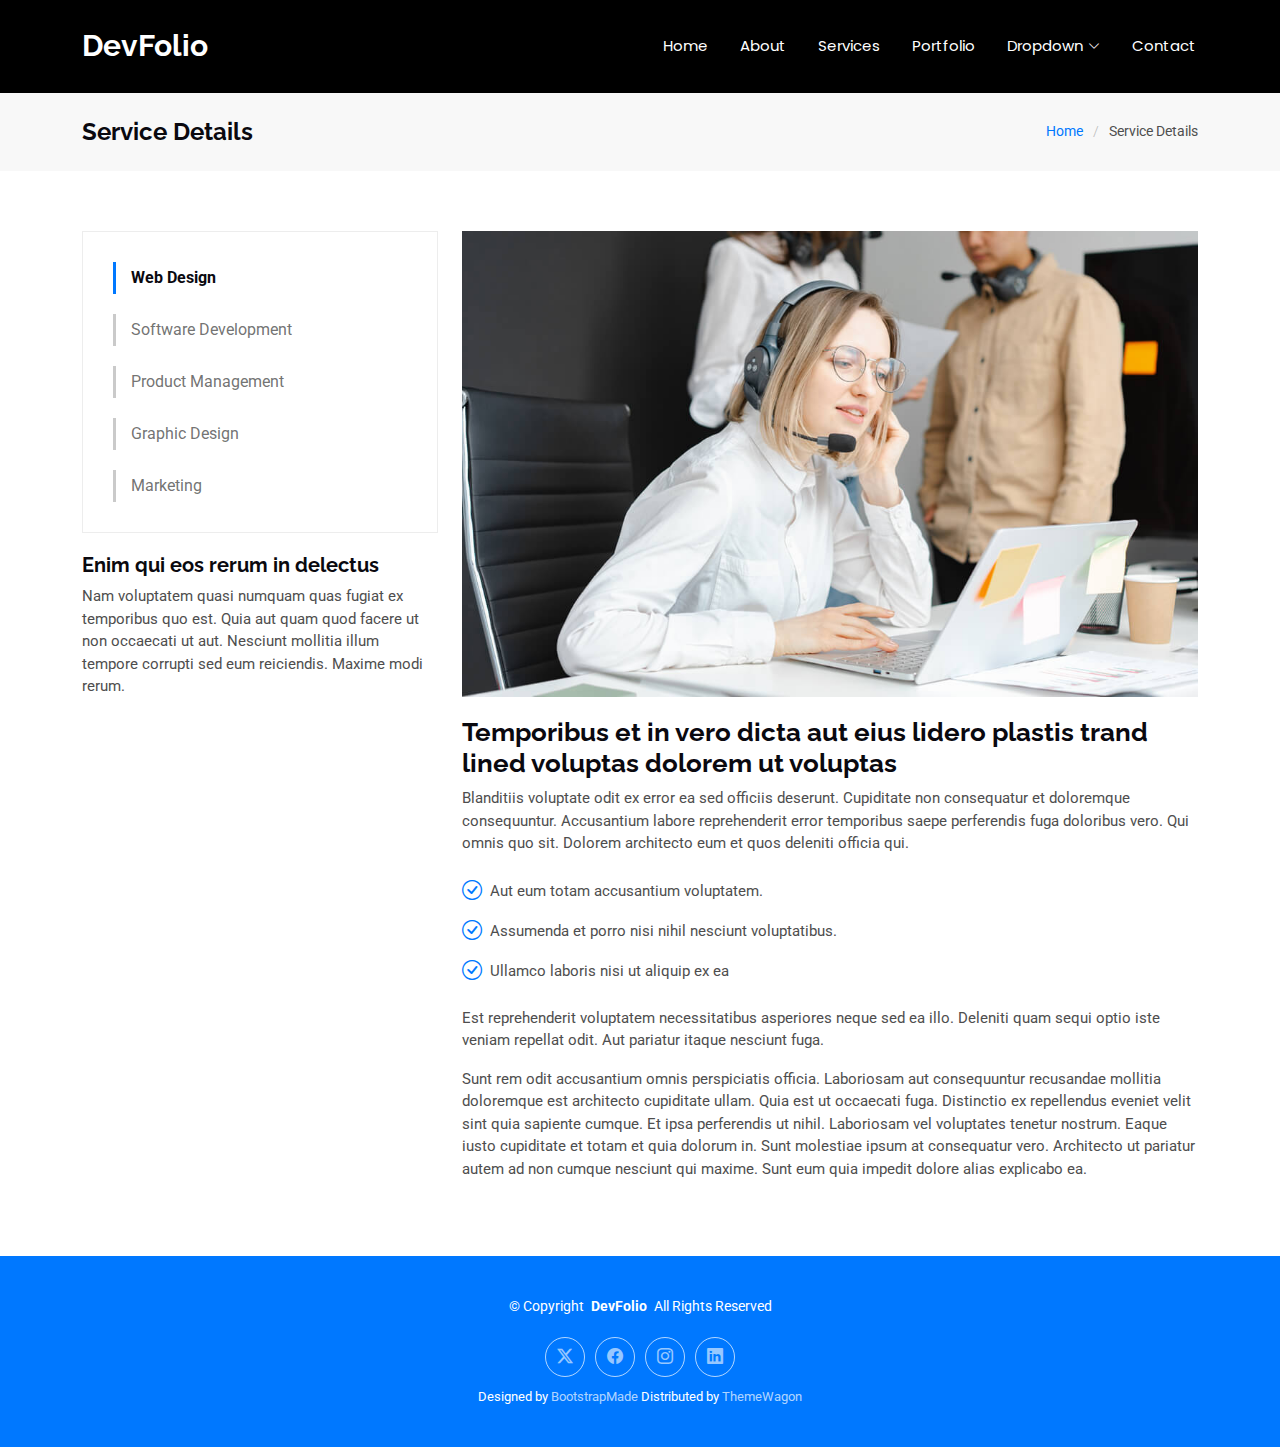
<file: service-details.html>
<!DOCTYPE html>
<html lang="en">

<head>
  <meta charset="utf-8">
  <meta content="width=device-width, initial-scale=1.0" name="viewport">
  <title>Service Details - DevFolio Bootstrap Template</title>
  <meta name="description" content="">
  <meta name="keywords" content="">

  <!-- Favicons -->
  <link href="assets/img/favicon.png" rel="icon">
  <link href="assets/img/apple-touch-icon.png" rel="apple-touch-icon">

  <!-- Fonts -->
  <link href="https://fonts.googleapis.com" rel="preconnect">
  <link href="https://fonts.gstatic.com" rel="preconnect" crossorigin>
  <link href="https://fonts.googleapis.com/css2?family=Roboto:ital,wght@0,100;0,300;0,400;0,500;0,700;0,900;1,100;1,300;1,400;1,500;1,700;1,900&family=Poppins:ital,wght@0,100;0,200;0,300;0,400;0,500;0,600;0,700;0,800;0,900;1,100;1,200;1,300;1,400;1,500;1,600;1,700;1,800;1,900&family=Raleway:ital,wght@0,100;0,200;0,300;0,400;0,500;0,600;0,700;0,800;0,900;1,100;1,200;1,300;1,400;1,500;1,600;1,700;1,800;1,900&display=swap" rel="stylesheet">

  <!-- Vendor CSS Files -->
  <link href="assets/vendor/bootstrap/css/bootstrap.min.css" rel="stylesheet">
  <link href="assets/vendor/bootstrap-icons/bootstrap-icons.css" rel="stylesheet">
  <link href="assets/vendor/aos/aos.css" rel="stylesheet">
  <link href="assets/vendor/glightbox/css/glightbox.min.css" rel="stylesheet">
  <link href="assets/vendor/swiper/swiper-bundle.min.css" rel="stylesheet">

  <!-- Main CSS File -->
  <link href="assets/css/main.css" rel="stylesheet">

  <!-- =======================================================
  * Template Name: DevFolio
  * Template URL: https://bootstrapmade.com/devfolio-bootstrap-portfolio-html-template/
  * Updated: Aug 07 2024 with Bootstrap v5.3.3
  * Author: BootstrapMade.com
  * License: https://bootstrapmade.com/license/
  ======================================================== -->
</head>

<body class="service-details-page">

  <header id="header" class="header d-flex align-items-center sticky-top">
    <div class="container-fluid container-xl position-relative d-flex align-items-center justify-content-between">

      <a href="index.html" class="logo d-flex align-items-center">
        <!-- Uncomment the line below if you also wish to use an image logo -->
        <!-- <img src="assets/img/logo.png" alt=""> -->
        <h1 class="sitename">DevFolio</h1>
      </a>

      <nav id="navmenu" class="navmenu">
        <ul>
          <li><a href="#hero">Home<br></a></li>
          <li><a href="#about">About</a></li>
          <li><a href="#services">Services</a></li>
          <li><a href="#portfolio">Portfolio</a></li>
          <li class="dropdown"><a href="#"><span>Dropdown</span> <i class="bi bi-chevron-down toggle-dropdown"></i></a>
            <ul>
              <li><a href="#">Dropdown 1</a></li>
              <li class="dropdown"><a href="#"><span>Deep Dropdown</span> <i class="bi bi-chevron-down toggle-dropdown"></i></a>
                <ul>
                  <li><a href="#">Deep Dropdown 1</a></li>
                  <li><a href="#">Deep Dropdown 2</a></li>
                  <li><a href="#">Deep Dropdown 3</a></li>
                  <li><a href="#">Deep Dropdown 4</a></li>
                  <li><a href="#">Deep Dropdown 5</a></li>
                </ul>
              </li>
              <li><a href="#">Dropdown 2</a></li>
              <li><a href="#">Dropdown 3</a></li>
              <li><a href="#">Dropdown 4</a></li>
            </ul>
          </li>
          <li><a href="#contact">Contact</a></li>
        </ul>
        <i class="mobile-nav-toggle d-xl-none bi bi-list"></i>
      </nav>

    </div>
  </header>

  <main class="main">

    <!-- Page Title -->
    <div class="page-title" data-aos="fade">
      <div class="container d-lg-flex justify-content-between align-items-center">
        <h1 class="mb-2 mb-lg-0">Service Details</h1>
        <nav class="breadcrumbs">
          <ol>
            <li><a href="index.html">Home</a></li>
            <li class="current">Service Details</li>
          </ol>
        </nav>
      </div>
    </div><!-- End Page Title -->

    <!-- Service Details Section -->
    <section id="service-details" class="service-details section">

      <div class="container">

        <div class="row gy-4">

          <div class="col-lg-4" data-aos="fade-up" data-aos-delay="100">
            <div class="services-list">
              <a href="#" class="active">Web Design</a>
              <a href="#">Software Development</a>
              <a href="#">Product Management</a>
              <a href="#">Graphic Design</a>
              <a href="#">Marketing</a>
            </div>

            <h4>Enim qui eos rerum in delectus</h4>
            <p>Nam voluptatem quasi numquam quas fugiat ex temporibus quo est. Quia aut quam quod facere ut non occaecati ut aut. Nesciunt mollitia illum tempore corrupti sed eum reiciendis. Maxime modi rerum.</p>
          </div>

          <div class="col-lg-8" data-aos="fade-up" data-aos-delay="200">
            <img src="assets/img/services.jpg" alt="" class="img-fluid services-img">
            <h3>Temporibus et in vero dicta aut eius lidero plastis trand lined voluptas dolorem ut voluptas</h3>
            <p>
              Blanditiis voluptate odit ex error ea sed officiis deserunt. Cupiditate non consequatur et doloremque consequuntur. Accusantium labore reprehenderit error temporibus saepe perferendis fuga doloribus vero. Qui omnis quo sit. Dolorem architecto eum et quos deleniti officia qui.
            </p>
            <ul>
              <li><i class="bi bi-check-circle"></i> <span>Aut eum totam accusantium voluptatem.</span></li>
              <li><i class="bi bi-check-circle"></i> <span>Assumenda et porro nisi nihil nesciunt voluptatibus.</span></li>
              <li><i class="bi bi-check-circle"></i> <span>Ullamco laboris nisi ut aliquip ex ea</span></li>
            </ul>
            <p>
              Est reprehenderit voluptatem necessitatibus asperiores neque sed ea illo. Deleniti quam sequi optio iste veniam repellat odit. Aut pariatur itaque nesciunt fuga.
            </p>
            <p>
              Sunt rem odit accusantium omnis perspiciatis officia. Laboriosam aut consequuntur recusandae mollitia doloremque est architecto cupiditate ullam. Quia est ut occaecati fuga. Distinctio ex repellendus eveniet velit sint quia sapiente cumque. Et ipsa perferendis ut nihil. Laboriosam vel voluptates tenetur nostrum. Eaque iusto cupiditate et totam et quia dolorum in. Sunt molestiae ipsum at consequatur vero. Architecto ut pariatur autem ad non cumque nesciunt qui maxime. Sunt eum quia impedit dolore alias explicabo ea.
            </p>
          </div>

        </div>

      </div>

    </section><!-- /Service Details Section -->

  </main>

  <footer id="footer" class="footer accent-background">

    <div class="container">
      <div class="copyright text-center ">
        <p>© <span>Copyright</span> <strong class="px-1 sitename">DevFolio</strong> <span>All Rights Reserved</span></p>
      </div>
      <div class="social-links d-flex justify-content-center">
        <a href=""><i class="bi bi-twitter-x"></i></a>
        <a href=""><i class="bi bi-facebook"></i></a>
        <a href=""><i class="bi bi-instagram"></i></a>
        <a href=""><i class="bi bi-linkedin"></i></a>
      </div>
      <div class="credits">
        <!-- All the links in the footer should remain intact. -->
        <!-- You can delete the links only if you've purchased the pro version. -->
        <!-- Licensing information: https://bootstrapmade.com/license/ -->
        <!-- Purchase the pro version with working PHP/AJAX contact form: [buy-url] -->
        Designed by <a href="https://bootstrapmade.com/">BootstrapMade</a> Distributed by <a href="https://themewagon.com" target="_blank">ThemeWagon</a>
      </div>
    </div>

  </footer>

  <!-- Scroll Top -->
  <a href="#" id="scroll-top" class="scroll-top d-flex align-items-center justify-content-center"><i class="bi bi-arrow-up-short"></i></a>

  <!-- Preloader -->
  <div id="preloader"></div>

  <!-- Vendor JS Files -->
  <script src="assets/vendor/bootstrap/js/bootstrap.bundle.min.js"></script>
  <script src="assets/vendor/php-email-form/validate.js"></script>
  <script src="assets/vendor/aos/aos.js"></script>
  <script src="assets/vendor/typed.js/typed.umd.js"></script>
  <script src="assets/vendor/waypoints/noframework.waypoints.js"></script>
  <script src="assets/vendor/purecounter/purecounter_vanilla.js"></script>
  <script src="assets/vendor/glightbox/js/glightbox.min.js"></script>
  <script src="assets/vendor/imagesloaded/imagesloaded.pkgd.min.js"></script>
  <script src="assets/vendor/isotope-layout/isotope.pkgd.min.js"></script>
  <script src="assets/vendor/swiper/swiper-bundle.min.js"></script>

  <!-- Main JS File -->
  <script src="assets/js/main.js"></script>

</body>

</html>
</file>
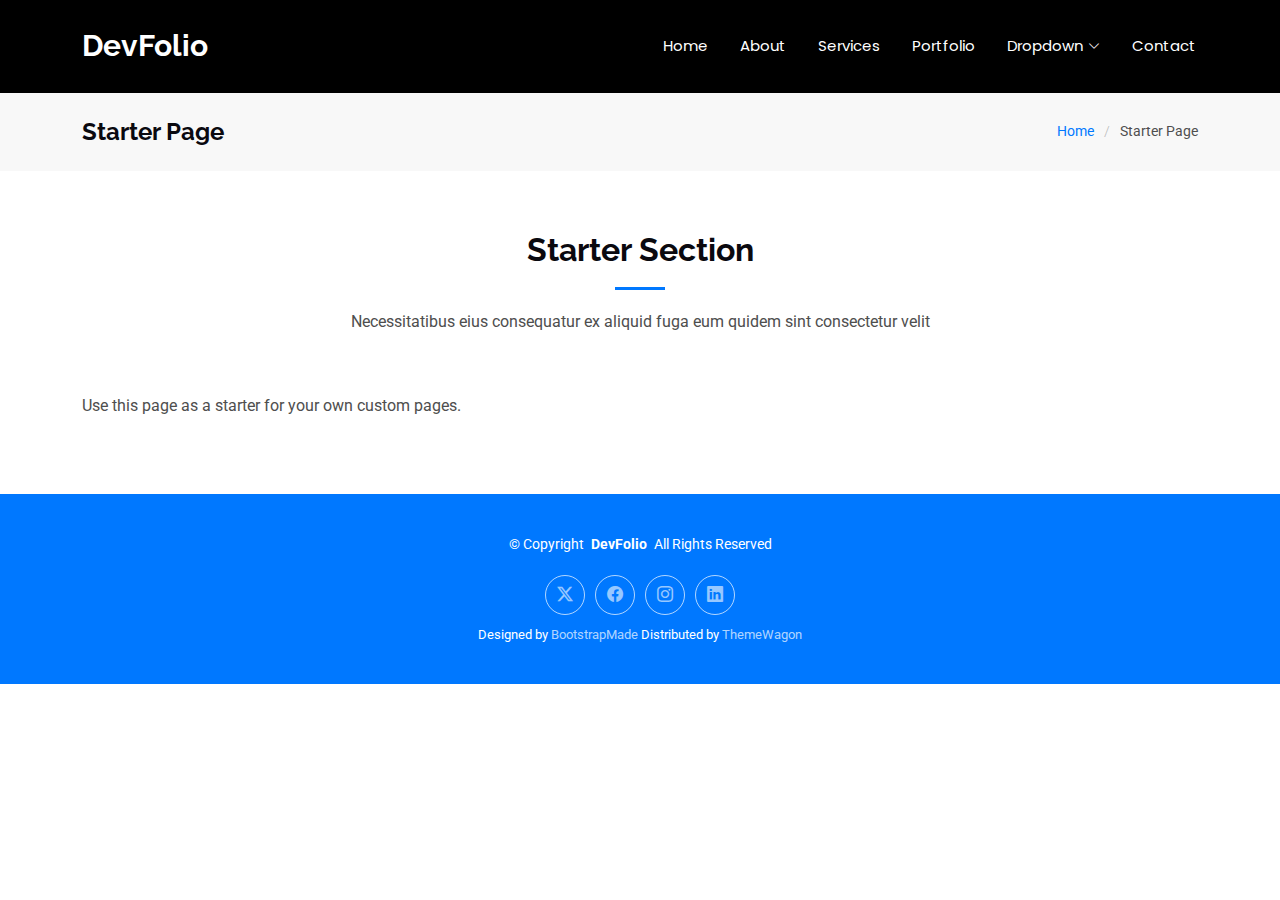
<file: starter-page.html>
<!DOCTYPE html>
<html lang="en">

<head>
  <meta charset="utf-8">
  <meta content="width=device-width, initial-scale=1.0" name="viewport">
  <title>Starter Page - DevFolio Bootstrap Template</title>
  <meta name="description" content="">
  <meta name="keywords" content="">

  <!-- Favicons -->
  <link href="assets/img/favicon.png" rel="icon">
  <link href="assets/img/apple-touch-icon.png" rel="apple-touch-icon">

  <!-- Fonts -->
  <link href="https://fonts.googleapis.com" rel="preconnect">
  <link href="https://fonts.gstatic.com" rel="preconnect" crossorigin>
  <link href="https://fonts.googleapis.com/css2?family=Roboto:ital,wght@0,100;0,300;0,400;0,500;0,700;0,900;1,100;1,300;1,400;1,500;1,700;1,900&family=Poppins:ital,wght@0,100;0,200;0,300;0,400;0,500;0,600;0,700;0,800;0,900;1,100;1,200;1,300;1,400;1,500;1,600;1,700;1,800;1,900&family=Raleway:ital,wght@0,100;0,200;0,300;0,400;0,500;0,600;0,700;0,800;0,900;1,100;1,200;1,300;1,400;1,500;1,600;1,700;1,800;1,900&display=swap" rel="stylesheet">

  <!-- Vendor CSS Files -->
  <link href="assets/vendor/bootstrap/css/bootstrap.min.css" rel="stylesheet">
  <link href="assets/vendor/bootstrap-icons/bootstrap-icons.css" rel="stylesheet">
  <link href="assets/vendor/aos/aos.css" rel="stylesheet">
  <link href="assets/vendor/glightbox/css/glightbox.min.css" rel="stylesheet">
  <link href="assets/vendor/swiper/swiper-bundle.min.css" rel="stylesheet">

  <!-- Main CSS File -->
  <link href="assets/css/main.css" rel="stylesheet">

  <!-- =======================================================
  * Template Name: DevFolio
  * Template URL: https://bootstrapmade.com/devfolio-bootstrap-portfolio-html-template/
  * Updated: Aug 07 2024 with Bootstrap v5.3.3
  * Author: BootstrapMade.com
  * License: https://bootstrapmade.com/license/
  ======================================================== -->
</head>

<body class="starter-page-page">

  <header id="header" class="header d-flex align-items-center sticky-top">
    <div class="container-fluid container-xl position-relative d-flex align-items-center justify-content-between">

      <a href="index.html" class="logo d-flex align-items-center">
        <!-- Uncomment the line below if you also wish to use an image logo -->
        <!-- <img src="assets/img/logo.png" alt=""> -->
        <h1 class="sitename">DevFolio</h1>
      </a>

      <nav id="navmenu" class="navmenu">
        <ul>
          <li><a href="#hero">Home<br></a></li>
          <li><a href="#about">About</a></li>
          <li><a href="#services">Services</a></li>
          <li><a href="#portfolio">Portfolio</a></li>
          <li class="dropdown"><a href="#"><span>Dropdown</span> <i class="bi bi-chevron-down toggle-dropdown"></i></a>
            <ul>
              <li><a href="#">Dropdown 1</a></li>
              <li class="dropdown"><a href="#"><span>Deep Dropdown</span> <i class="bi bi-chevron-down toggle-dropdown"></i></a>
                <ul>
                  <li><a href="#">Deep Dropdown 1</a></li>
                  <li><a href="#">Deep Dropdown 2</a></li>
                  <li><a href="#">Deep Dropdown 3</a></li>
                  <li><a href="#">Deep Dropdown 4</a></li>
                  <li><a href="#">Deep Dropdown 5</a></li>
                </ul>
              </li>
              <li><a href="#">Dropdown 2</a></li>
              <li><a href="#">Dropdown 3</a></li>
              <li><a href="#">Dropdown 4</a></li>
            </ul>
          </li>
          <li><a href="#contact">Contact</a></li>
        </ul>
        <i class="mobile-nav-toggle d-xl-none bi bi-list"></i>
      </nav>

    </div>
  </header>

  <main class="main">

    <!-- Page Title -->
    <div class="page-title" data-aos="fade">
      <div class="container d-lg-flex justify-content-between align-items-center">
        <h1 class="mb-2 mb-lg-0">Starter Page</h1>
        <nav class="breadcrumbs">
          <ol>
            <li><a href="index.html">Home</a></li>
            <li class="current">Starter Page</li>
          </ol>
        </nav>
      </div>
    </div><!-- End Page Title -->

    <!-- Starter Section Section -->
    <section id="starter-section" class="starter-section section">

      <!-- Section Title -->
      <div class="container section-title" data-aos="fade-up">
        <h2>Starter Section</h2>
        <p>Necessitatibus eius consequatur ex aliquid fuga eum quidem sint consectetur velit</p>
      </div><!-- End Section Title -->

      <div class="container" data-aos="fade-up">
        <p>Use this page as a starter for your own custom pages.</p>
      </div>

    </section><!-- /Starter Section Section -->

  </main>

  <footer id="footer" class="footer accent-background">

    <div class="container">
      <div class="copyright text-center ">
        <p>© <span>Copyright</span> <strong class="px-1 sitename">DevFolio</strong> <span>All Rights Reserved</span></p>
      </div>
      <div class="social-links d-flex justify-content-center">
        <a href=""><i class="bi bi-twitter-x"></i></a>
        <a href=""><i class="bi bi-facebook"></i></a>
        <a href=""><i class="bi bi-instagram"></i></a>
        <a href=""><i class="bi bi-linkedin"></i></a>
      </div>
      <div class="credits">
        <!-- All the links in the footer should remain intact. -->
        <!-- You can delete the links only if you've purchased the pro version. -->
        <!-- Licensing information: https://bootstrapmade.com/license/ -->
        <!-- Purchase the pro version with working PHP/AJAX contact form: [buy-url] -->
        Designed by <a href="https://bootstrapmade.com/">BootstrapMade</a> Distributed by <a href="https://themewagon.com" target="_blank">ThemeWagon</a>
      </div>
    </div>

  </footer>

  <!-- Scroll Top -->
  <a href="#" id="scroll-top" class="scroll-top d-flex align-items-center justify-content-center"><i class="bi bi-arrow-up-short"></i></a>

  <!-- Preloader -->
  <div id="preloader"></div>

  <!-- Vendor JS Files -->
  <script src="assets/vendor/bootstrap/js/bootstrap.bundle.min.js"></script>
  <script src="assets/vendor/php-email-form/validate.js"></script>
  <script src="assets/vendor/aos/aos.js"></script>
  <script src="assets/vendor/typed.js/typed.umd.js"></script>
  <script src="assets/vendor/waypoints/noframework.waypoints.js"></script>
  <script src="assets/vendor/purecounter/purecounter_vanilla.js"></script>
  <script src="assets/vendor/glightbox/js/glightbox.min.js"></script>
  <script src="assets/vendor/imagesloaded/imagesloaded.pkgd.min.js"></script>
  <script src="assets/vendor/isotope-layout/isotope.pkgd.min.js"></script>
  <script src="assets/vendor/swiper/swiper-bundle.min.js"></script>

  <!-- Main JS File -->
  <script src="assets/js/main.js"></script>

</body>

</html>
</file>
<file: assets/css/main.css>
/**
* Template Name: DevFolio
* Template URL: https://bootstrapmade.com/devfolio-bootstrap-portfolio-html-template/
* Updated: Aug 07 2024 with Bootstrap v5.3.3
* Author: BootstrapMade.com
* License: https://bootstrapmade.com/license/
*/

/*--------------------------------------------------------------
# Font & Color Variables
# Help: https://bootstrapmade.com/color-system/
--------------------------------------------------------------*/
/* Fonts */
:root {
  --default-font: "Roboto",  system-ui, -apple-system, "Segoe UI", Roboto, "Helvetica Neue", Arial, "Noto Sans", "Liberation Sans", sans-serif, "Apple Color Emoji", "Segoe UI Emoji", "Segoe UI Symbol", "Noto Color Emoji";
  --heading-font: "Raleway",  sans-serif;
  --nav-font: "Poppins",  sans-serif;
}

/* Global Colors - The following color variables are used throughout the website. Updating them here will change the color scheme of the entire website */
:root { 
  --background-color: #ffffff; /* Background color for the entire website, including individual sections */
  --default-color: #4e4e4e; /* Default color used for the majority of the text content across the entire website */
  --heading-color: #0a090f; /* Color for headings, subheadings and title throughout the website */
  --accent-color: #0078ff; /* Accent color that represents your brand on the website. It's used for buttons, links, and other elements that need to stand out */
  --surface-color: #ffffff; /* The surface color is used as a background of boxed elements within sections, such as cards, icon boxes, or other elements that require a visual separation from the global background. */
  --contrast-color: #ffffff; /* Contrast color for text, ensuring readability against backgrounds of accent, heading, or default colors. */
}

/* Nav Menu Colors - The following color variables are used specifically for the navigation menu. They are separate from the global colors to allow for more customization options */
:root {
  --nav-color: #ffffff;  /* The default color of the main navmenu links */
  --nav-hover-color: #ffffff; /* Applied to main navmenu links when they are hovered over or active */
  --nav-mobile-background-color: #ffffff; /* Used as the background color for mobile navigation menu */
  --nav-dropdown-background-color: #ffffff; /* Used as the background color for dropdown items that appear when hovering over primary navigation items */
  --nav-dropdown-color: #212529; /* Used for navigation links of the dropdown items in the navigation menu. */
  --nav-dropdown-hover-color: #0078ff; /* Similar to --nav-hover-color, this color is applied to dropdown navigation links when they are hovered over. */
}

/* Color Presets - These classes override global colors when applied to any section or element, providing reuse of the sam color scheme. */

.light-background {
  --background-color: #f9f9f9;
  --surface-color: #ffffff;
}

.dark-background {
  --background-color: #060606;
  --default-color: #ffffff;
  --heading-color: #ffffff;
  --surface-color: #252525;
  --contrast-color: #ffffff;
}

.accent-background {
  --background-color: #0078ff;
  --default-color: #ffffff;
  --heading-color: #ffffff;
  --accent-color: #ffffff;
  --surface-color: #3393ff;
  --contrast-color: #ffffff;
}

/* Smooth scroll */
:root {
  scroll-behavior: smooth;
}

/*--------------------------------------------------------------
# General Styling & Shared Classes
--------------------------------------------------------------*/
body {
  color: var(--default-color);
  background-color: var(--background-color);
  font-family: var(--default-font);
}

a {
  color: var(--accent-color);
  text-decoration: none;
  transition: 0.3s;
}

a:hover {
  color: color-mix(in srgb, var(--accent-color), transparent 25%);
  text-decoration: none;
}

h1,
h2,
h3,
h4,
h5,
h6 {
  color: var(--heading-color);
  font-family: var(--heading-font);
}

/* PHP Email Form Messages
------------------------------*/
.php-email-form .error-message {
  display: none;
  background: #df1529;
  color: #ffffff;
  text-align: left;
  padding: 15px;
  margin-bottom: 24px;
  font-weight: 600;
}

.php-email-form .sent-message {
  display: none;
  color: #ffffff;
  background: #059652;
  text-align: center;
  padding: 15px;
  margin-bottom: 24px;
  font-weight: 600;
}

.php-email-form .loading {
  display: none;
  background: var(--surface-color);
  text-align: center;
  padding: 15px;
  margin-bottom: 24px;
}

.php-email-form .loading:before {
  content: "";
  display: inline-block;
  border-radius: 50%;
  width: 24px;
  height: 24px;
  margin: 0 10px -6px 0;
  border: 3px solid var(--accent-color);
  border-top-color: var(--surface-color);
  animation: php-email-form-loading 1s linear infinite;
}

@keyframes php-email-form-loading {
  0% {
    transform: rotate(0deg);
  }

  100% {
    transform: rotate(360deg);
  }
}

/*--------------------------------------------------------------
# Global Header
--------------------------------------------------------------*/
.header {
  --background-color: #000000;
  --default-color: #ffffff;
  --heading-color: #ffffff;
  color: var(--default-color);
  background-color: var(--background-color);
  padding: 20px 0;
  transition: all 0.5s;
  z-index: 997;
}

.header .logo {
  line-height: 1;
}

.header .logo img {
  max-height: 32px;
  margin-right: 8px;
}

.header .logo h1 {
  font-size: 30px;
  margin: 0;
  font-weight: 700;
  color: var(--heading-color);
}

.scrolled .header {
  box-shadow: 0px 0 18px rgba(0, 0, 0, 0.1);
}

/*--------------------------------------------------------------
# Navigation Menu
--------------------------------------------------------------*/
/* Desktop Navigation */
@media (min-width: 1200px) {
  .navmenu {
    padding: 0;
  }

  .navmenu ul {
    margin: 0;
    padding: 0;
    display: flex;
    list-style: none;
    align-items: center;
  }

  .navmenu li {
    position: relative;
  }

  .navmenu>ul>li {
    white-space: nowrap;
    padding: 15px 14px;
  }

  .navmenu>ul>li:last-child {
    padding-right: 0;
  }

  .navmenu a,
  .navmenu a:focus {
    color: var(--nav-color);
    font-size: 15px;
    padding: 0 2px;
    font-family: var(--nav-font);
    font-weight: 400;
    display: flex;
    align-items: center;
    justify-content: space-between;
    white-space: nowrap;
    transition: 0.3s;
    position: relative;
  }

  .navmenu a i,
  .navmenu a:focus i {
    font-size: 12px;
    line-height: 0;
    margin-left: 5px;
    transition: 0.3s;
  }

  .navmenu>ul>li>a:before {
    content: "";
    position: absolute;
    width: 100%;
    height: 2px;
    bottom: -6px;
    left: 0;
    background-color: var(--nav-hover-color);
    visibility: hidden;
    width: 0px;
    transition: all 0.3s ease-in-out 0s;
  }

  .navmenu a:hover:before,
  .navmenu li:hover>a:before,
  .navmenu .active:before {
    visibility: visible;
    width: 100%;
  }

  .navmenu li:hover>a,
  .navmenu .active,
  .navmenu .active:focus {
    color: var(--nav-hover-color);
  }

  .navmenu .dropdown ul {
    margin: 0;
    padding: 10px 0;
    background: var(--nav-dropdown-background-color);
    display: block;
    position: absolute;
    visibility: hidden;
    left: 14px;
    top: 130%;
    opacity: 0;
    transition: 0.3s;
    border-radius: 4px;
    z-index: 99;
    box-shadow: 0px 0px 30px rgba(0, 0, 0, 0.1);
  }

  .navmenu .dropdown ul li {
    min-width: 200px;
  }

  .navmenu .dropdown ul a {
    padding: 10px 20px;
    font-size: 15px;
    text-transform: none;
    color: var(--nav-dropdown-color);
  }

  .navmenu .dropdown ul a i {
    font-size: 12px;
  }

  .navmenu .dropdown ul a:hover,
  .navmenu .dropdown ul .active:hover,
  .navmenu .dropdown ul li:hover>a {
    color: var(--nav-dropdown-hover-color);
  }

  .navmenu .dropdown:hover>ul {
    opacity: 1;
    top: 100%;
    visibility: visible;
  }

  .navmenu .dropdown .dropdown ul {
    top: 0;
    left: -90%;
    visibility: hidden;
  }

  .navmenu .dropdown .dropdown:hover>ul {
    opacity: 1;
    top: 0;
    left: -100%;
    visibility: visible;
  }
}

/* Mobile Navigation */
@media (max-width: 1199px) {
  .mobile-nav-toggle {
    color: var(--nav-color);
    font-size: 28px;
    line-height: 0;
    margin-right: 10px;
    cursor: pointer;
    transition: color 0.3s;
  }

  .navmenu {
    padding: 0;
    z-index: 9997;
  }

  .navmenu ul {
    display: none;
    list-style: none;
    position: absolute;
    inset: 60px 20px 20px 20px;
    padding: 10px 0;
    margin: 0;
    border-radius: 6px;
    background-color: var(--nav-mobile-background-color);
    border: 1px solid color-mix(in srgb, var(--default-color), transparent 90%);
    box-shadow: none;
    overflow-y: auto;
    transition: 0.3s;
    z-index: 9998;
  }

  .navmenu a,
  .navmenu a:focus {
    color: var(--nav-dropdown-color);
    padding: 10px 20px;
    font-family: var(--nav-font);
    font-size: 17px;
    font-weight: 500;
    display: flex;
    align-items: center;
    justify-content: space-between;
    white-space: nowrap;
    transition: 0.3s;
  }

  .navmenu a i,
  .navmenu a:focus i {
    font-size: 12px;
    line-height: 0;
    margin-left: 5px;
    width: 30px;
    height: 30px;
    display: flex;
    align-items: center;
    justify-content: center;
    border-radius: 50%;
    transition: 0.3s;
    background-color: color-mix(in srgb, var(--accent-color), transparent 90%);
  }

  .navmenu a i:hover,
  .navmenu a:focus i:hover {
    background-color: var(--accent-color);
    color: var(--contrast-color);
  }

  .navmenu a:hover,
  .navmenu .active,
  .navmenu .active:focus {
    color: var(--nav-dropdown-hover-color);
  }

  .navmenu .active i,
  .navmenu .active:focus i {
    background-color: var(--accent-color);
    color: var(--contrast-color);
    transform: rotate(180deg);
  }

  .navmenu .dropdown ul {
    position: static;
    display: none;
    z-index: 99;
    padding: 10px 0;
    margin: 10px 20px;
    background-color: var(--nav-dropdown-background-color);
    transition: all 0.5s ease-in-out;
  }

  .navmenu .dropdown ul ul {
    background-color: rgba(33, 37, 41, 0.1);
  }

  .navmenu .dropdown>.dropdown-active {
    display: block;
    background-color: rgba(33, 37, 41, 0.03);
  }

  .mobile-nav-active {
    overflow: hidden;
  }

  .mobile-nav-active .mobile-nav-toggle {
    color: #fff;
    position: absolute;
    font-size: 32px;
    top: 15px;
    right: 15px;
    margin-right: 0;
    z-index: 9999;
  }

  .mobile-nav-active .navmenu {
    position: fixed;
    overflow: hidden;
    inset: 0;
    background: rgba(33, 37, 41, 0.8);
    transition: 0.3s;
  }

  .mobile-nav-active .navmenu>ul {
    display: block;
  }
}

/*--------------------------------------------------------------
# Global Footer
--------------------------------------------------------------*/
.footer {
  color: var(--default-color);
  background-color: var(--background-color);
  font-size: 14px;
  padding: 40px 0;
  position: relative;
}

.footer .copyright p {
  margin-bottom: 0;
}

.footer .social-links {
  margin-top: 20px;
}

.footer .social-links a {
  display: flex;
  align-items: center;
  justify-content: center;
  width: 40px;
  height: 40px;
  border-radius: 50%;
  border: 1px solid color-mix(in srgb, var(--default-color), transparent 30%);
  font-size: 16px;
  color: color-mix(in srgb, var(--default-color), transparent 40%);
  margin: 0 5px;
  transition: 0.3s;
}

.footer .social-links a:hover {
  color: var(--default-color);
  border-color: var(--default-color);
}

.footer .credits {
  margin-top: 10px;
  font-size: 13px;
  text-align: center;
}

.footer .credits a {
  color: color-mix(in srgb, var(--default-color), transparent 30%);
}

/*--------------------------------------------------------------
# Preloader
--------------------------------------------------------------*/
#preloader {
  position: fixed;
  inset: 0;
  z-index: 999999;
  overflow: hidden;
  background: var(--background-color);
  transition: all 0.6s ease-out;
}

#preloader:before {
  content: "";
  position: fixed;
  top: calc(50% - 30px);
  left: calc(50% - 30px);
  border: 6px solid #ffffff;
  border-color: var(--accent-color) transparent var(--accent-color) transparent;
  border-radius: 50%;
  width: 60px;
  height: 60px;
  animation: animate-preloader 1.5s linear infinite;
}

@keyframes animate-preloader {
  0% {
    transform: rotate(0deg);
  }

  100% {
    transform: rotate(360deg);
  }
}

/*--------------------------------------------------------------
# Scroll Top Button
--------------------------------------------------------------*/
.scroll-top {
  position: fixed;
  visibility: hidden;
  opacity: 0;
  right: 15px;
  bottom: -15px;
  z-index: 99999;
  background-color: var(--accent-color);
  width: 44px;
  height: 44px;
  border-radius: 50px;
  transition: all 0.4s;
}

.scroll-top i {
  font-size: 24px;
  color: var(--contrast-color);
  line-height: 0;
}

.scroll-top:hover {
  background-color: color-mix(in srgb, var(--accent-color), transparent 20%);
  color: var(--contrast-color);
}

.scroll-top.active {
  visibility: visible;
  opacity: 1;
  bottom: 15px;
}

/*--------------------------------------------------------------
# Disable aos animation delay on mobile devices
--------------------------------------------------------------*/
@media screen and (max-width: 768px) {
  [data-aos-delay] {
    transition-delay: 0 !important;
  }
}

/*--------------------------------------------------------------
# Global Page Titles & Breadcrumbs
--------------------------------------------------------------*/
.page-title {
  --background-color: color-mix(in srgb, var(--default-color), transparent 96%);
  color: var(--default-color);
  background-color: var(--background-color);
  padding: 25px 0;
  position: relative;
}

.page-title h1 {
  font-size: 24px;
  font-weight: 700;
}

.page-title .breadcrumbs ol {
  display: flex;
  flex-wrap: wrap;
  list-style: none;
  padding: 0;
  margin: 0;
  font-size: 14px;
  font-weight: 400;
}

.page-title .breadcrumbs ol li+li {
  padding-left: 10px;
}

.page-title .breadcrumbs ol li+li::before {
  content: "/";
  display: inline-block;
  padding-right: 10px;
  color: color-mix(in srgb, var(--default-color), transparent 70%);
}

/*--------------------------------------------------------------
# Global Sections
--------------------------------------------------------------*/
section,
.section {
  color: var(--default-color);
  background-color: var(--background-color);
  padding: 60px 0;
  scroll-margin-top: 100px;
  overflow: clip;
}

@media (max-width: 1199px) {

  section,
  .section {
    scroll-margin-top: 100px;
  }
}

/*--------------------------------------------------------------
# Global Section Titles
--------------------------------------------------------------*/
.section-title {
  text-align: center;
  padding-bottom: 60px;
  position: relative;
}

.section-title h2 {
  font-size: 32px;
  font-weight: 700;
  margin-bottom: 20px;
  padding-bottom: 20px;
  position: relative;
}

.section-title h2:after {
  content: "";
  position: absolute;
  display: block;
  width: 50px;
  height: 3px;
  background: var(--accent-color);
  left: 0;
  right: 0;
  bottom: 0;
  margin: auto;
}

.section-title p {
  margin-bottom: 0;
}

/*--------------------------------------------------------------
# Hero Section
--------------------------------------------------------------*/
.hero {
  width: 100%;
  min-height: calc(100vh - 92px);
  position: relative;
  padding: 60px 0;
  display: flex;
  align-items: center;
  justify-content: center;
}

.hero img {
  position: absolute;
  inset: 0;
  display: block;
  width: 100%;
  height: 100%;
  object-fit: cover;
  z-index: 1;
}

.hero:before {
  content: "";
  background: color-mix(in srgb, var(--background-color), transparent 30%);
  position: absolute;
  inset: 0;
  z-index: 2;
}

.hero .container {
  position: relative;
  z-index: 3;
}

.hero h2 {
  margin: 0;
  font-size: 64px;
  font-weight: 700;
}

.hero p {
  margin: 5px 0 0 0;
  font-size: 36px;
  font-weight: 600;
}

.hero p span {
  letter-spacing: 1px;
}

@media (max-width: 768px) {
  .hero h2 {
    font-size: 32px;
  }

  .hero p {
    font-size: 20px;
  }
}

/*--------------------------------------------------------------
# About Section
--------------------------------------------------------------*/
.about .container {
  background-color: var(--surface-color);
  box-shadow: 0px 2px 15px rgba(0, 0, 0, 0.1);
  padding: 30px;
}

.about .skills-content h5 {
  font-size: 18px;
  font-weight: 700;
  margin: 30px 0 15px 0;
}

.about .progress {
  height: 36px;
  display: block;
  background: none;
  border-radius: 0;
  margin-top: 15px;
}

.about .progress .skill {
  color: var(--default-color);
  padding: 0;
  margin: 0 0 6px 0;
  text-transform: uppercase;
  display: block;
  font-weight: 600;
  font-family: var(--heading-font);
}

.about .progress .skill .val {
  float: right;
  font-style: normal;
}

.about .progress-bar-wrap {
  background: color-mix(in srgb, var(--default-color), transparent 90%);
  height: 10px;
}

.about .progress-bar {
  width: 1px;
  height: 10px;
  transition: 0.9s;
  background-color: var(--accent-color);
}

.about .about-me h4 {
  font-size: 28px;
  position: relative;
  padding-bottom: 10px;
  margin-bottom: 30px;
  font-weight: 700;
}

.about .about-me h4:after {
  content: "";
  position: absolute;
  display: block;
  width: 64px;
  height: 3px;
  background: var(--accent-color);
  left: 0;
  bottom: 0;
  margin: auto;
}

.about .about-me p {
  font-size: 18px;
}

/*--------------------------------------------------------------
# Resume Section
--------------------------------------------------------------*/
.resume .resume-title {
  color: var(--heading-color);
  font-size: 26px;
  font-weight: 700;
  margin-top: 20px;
  margin-bottom: 20px;
}

.resume .resume-item {
  padding: 0 0 20px 20px;
  margin-top: -2px;
  border-left: 2px solid var(--accent-color);
  position: relative;
}

.resume .resume-item h4 {
  line-height: 18px;
  font-size: 18px;
  font-weight: 600;
  text-transform: uppercase;
  color: color-mix(in srgb, var(--default-color), transparent 20%);
  margin-bottom: 10px;
}

.resume .resume-item h5 {
  font-size: 16px;
  padding: 5px 15px;
  display: inline-block;
  font-weight: 600;
  margin-bottom: 10px;
}

.resume .resume-item ul {
  padding-left: 20px;
}

.resume .resume-item ul li {
  padding-bottom: 10px;
}

.resume .resume-item:last-child {
  padding-bottom: 0;
}

.resume .resume-item::before {
  content: "";
  position: absolute;
  width: 16px;
  height: 16px;
  border-radius: 50px;
  left: -9px;
  top: 0;
  background: var(--background-color);
  border: 2px solid var(--accent-color);
}

/*--------------------------------------------------------------
# Services Section
--------------------------------------------------------------*/
.services .service-item {
  background-color: var(--surface-color);
  box-shadow: 0px 5px 90px 0px rgba(0, 0, 0, 0.1);
  padding: 60px 30px;
  transition: all ease-in-out 0.3s;
  border-radius: 18px;
  border-bottom: 5px solid var(--surface-color);
  height: 100%;
}

.services .service-item .icon {
  color: var(--contrast-color);
  background: var(--accent-color);
  margin: 0;
  width: 64px;
  height: 64px;
  border-radius: 50px;
  display: flex;
  align-items: center;
  justify-content: center;
  margin-bottom: 20px;
  font-size: 28px;
  transition: ease-in-out 0.3s;
}

.services .service-item h3 {
  font-weight: 700;
  margin: 10px 0 15px 0;
  font-size: 22px;
  transition: ease-in-out 0.3s;
}

.services .service-item p {
  line-height: 24px;
  font-size: 14px;
  margin-bottom: 0;
}

@media (min-width: 1365px) {
  .services .service-item:hover {
    transform: translateY(-10px);
    border-color: var(--accent-color);
  }

  .services .service-item:hover h3 {
    color: var(--accent-color);
  }
}

/*--------------------------------------------------------------
# Stats Section
--------------------------------------------------------------*/
.stats {
  position: relative;
  padding: 120px 0;
}

.stats img {
  position: absolute;
  inset: 0;
  display: block;
  width: 100%;
  height: 100%;
  object-fit: cover;
  z-index: 1;
}

.stats:before {
  content: "";
  background: color-mix(in srgb, var(--background-color), transparent 40%);
  position: absolute;
  inset: 0;
  z-index: 2;
}

.stats .container {
  position: relative;
  z-index: 3;
}

.stats .stats-item {
  padding: 30px;
  width: 100%;
}

.stats .stats-item span {
  font-size: 48px;
  display: block;
  color: var(--default-color);
  font-weight: 700;
}

.stats .stats-item p {
  padding: 0;
  margin: 0;
  font-family: var(--heading-font);
  font-size: 16px;
  font-weight: 700;
  color: color-mix(in srgb, var(--default-color), transparent 40%);
}

/*--------------------------------------------------------------
# Portfolio Section
--------------------------------------------------------------*/
.portfolio .portfolio-filters {
  padding: 0;
  margin: 0 auto 20px auto;
  list-style: none;
  text-align: center;
}

.portfolio .portfolio-filters li {
  cursor: pointer;
  display: inline-block;
  padding: 0;
  font-size: 16px;
  font-weight: 600;
  margin: 0 10px;
  line-height: 1;
  text-transform: uppercase;
  margin-bottom: 5px;
  transition: all 0.3s ease-in-out;
}

.portfolio .portfolio-filters li:hover,
.portfolio .portfolio-filters li.filter-active {
  color: var(--accent-color);
}

.portfolio .portfolio-filters li:first-child {
  margin-left: 0;
}

.portfolio .portfolio-filters li:last-child {
  margin-right: 0;
}

@media (max-width: 575px) {
  .portfolio .portfolio-filters li {
    font-size: 14px;
    margin: 0 5px;
  }
}

.portfolio .portfolio-item {
  position: relative;
}

.portfolio .portfolio-item .portfolio-info {
  opacity: 0;
  position: absolute;
  left: 30px;
  right: 30px;
  bottom: 0;
  z-index: 3;
  transition: all ease-in-out 0.3s;
  background: color-mix(in srgb, var(--background-color), transparent 10%);
  padding: 15px;
}

.portfolio .portfolio-item .portfolio-info h4 {
  font-size: 18px;
  font-weight: 600;
  padding-right: 50px;
}

.portfolio .portfolio-item .portfolio-info p {
  color: color-mix(in srgb, var(--default-color), transparent 30%);
  font-size: 14px;
  margin-bottom: 0;
  padding-right: 50px;
}

.portfolio .portfolio-item .portfolio-info .preview-link,
.portfolio .portfolio-item .portfolio-info .details-link {
  position: absolute;
  right: 50px;
  font-size: 24px;
  top: calc(50% - 14px);
  color: color-mix(in srgb, var(--default-color), transparent 30%);
  transition: 0.3s;
  line-height: 0;
}

.portfolio .portfolio-item .portfolio-info .preview-link:hover,
.portfolio .portfolio-item .portfolio-info .details-link:hover {
  color: var(--accent-color);
}

.portfolio .portfolio-item .portfolio-info .details-link {
  right: 14px;
  font-size: 28px;
}

.portfolio .portfolio-item:hover .portfolio-info {
  opacity: 1;
  bottom: 20px;
}

/*--------------------------------------------------------------
# Pricing Section
--------------------------------------------------------------*/
.pricing .pricing-item {
  border-bottom: 1px dashed color-mix(in srgb, var(--default-color), transparent 60%);
  width: 100%;
  height: 100%;
  padding: 0 0 15px 0;
}

.pricing .pricing-item h3 {
  margin: 0;
  font-size: 20px;
  font-weight: 600;
}

.pricing .pricing-item h4 {
  margin: 0;
  font-size: 18px;
  color: var(--accent-color);
}

/*--------------------------------------------------------------
# Faq Section
--------------------------------------------------------------*/
.faq .content h3 {
  font-weight: 400;
  font-size: 34px;
}

.faq .content p {
  font-size: 15px;
  color: color-mix(in srgb, var(--default-color), transparent 30%);
}

.faq .faq-container .faq-item {
  background-color: var(--surface-color);
  position: relative;
  padding: 20px;
  margin-bottom: 20px;
  box-shadow: 0px 5px 25px 0px rgba(0, 0, 0, 0.1);
  overflow: hidden;
}

.faq .faq-container .faq-item:last-child {
  margin-bottom: 0;
}

.faq .faq-container .faq-item h3 {
  font-weight: 600;
  font-size: 18px;
  line-height: 24px;
  margin: 0 30px 0 0;
  transition: 0.3s;
  cursor: pointer;
  display: flex;
  align-items: flex-start;
}

.faq .faq-container .faq-item h3 .num {
  color: var(--accent-color);
  padding-right: 5px;
}

.faq .faq-container .faq-item h3:hover {
  color: var(--accent-color);
}

.faq .faq-container .faq-item .faq-content {
  display: grid;
  grid-template-rows: 0fr;
  transition: 0.3s ease-in-out;
  visibility: hidden;
  opacity: 0;
}

.faq .faq-container .faq-item .faq-content p {
  margin-bottom: 0;
  overflow: hidden;
}

.faq .faq-container .faq-item .faq-toggle {
  position: absolute;
  top: 20px;
  right: 20px;
  font-size: 16px;
  line-height: 0;
  transition: 0.3s;
  cursor: pointer;
}

.faq .faq-container .faq-item .faq-toggle:hover {
  color: var(--accent-color);
}

.faq .faq-container .faq-active h3 {
  color: var(--accent-color);
}

.faq .faq-container .faq-active .faq-content {
  grid-template-rows: 1fr;
  visibility: visible;
  opacity: 1;
  padding-top: 10px;
}

.faq .faq-container .faq-active .faq-toggle {
  transform: rotate(90deg);
  color: var(--accent-color);
}

/*--------------------------------------------------------------
# Testimonials Section
--------------------------------------------------------------*/
.testimonials {
  padding: 80px 0;
  position: relative;
}

.testimonials:before {
  content: "";
  background: color-mix(in srgb, var(--background-color), transparent 30%);
  position: absolute;
  inset: 0;
  z-index: 2;
}

.testimonials .testimonials-bg {
  position: absolute;
  inset: 0;
  display: block;
  width: 100%;
  height: 100%;
  object-fit: cover;
  z-index: 1;
}

.testimonials .container {
  position: relative;
  z-index: 3;
}

.testimonials .testimonials-carousel,
.testimonials .testimonials-slider {
  overflow: hidden;
}

.testimonials .testimonial-item {
  text-align: center;
}

.testimonials .testimonial-item .testimonial-img {
  width: 100px;
  border-radius: 50%;
  border: 6px solid color-mix(in srgb, var(--default-color), transparent 85%);
  margin: 0 auto;
}

.testimonials .testimonial-item h3 {
  font-size: 20px;
  font-weight: bold;
  margin: 10px 0 5px 0;
}

.testimonials .testimonial-item h4 {
  font-size: 14px;
  margin: 0 0 15px 0;
  color: color-mix(in srgb, var(--default-color), transparent 40%);
}

.testimonials .testimonial-item .stars {
  margin-bottom: 15px;
}

.testimonials .testimonial-item .stars i {
  color: #ffc107;
  margin: 0 1px;
}

.testimonials .testimonial-item .quote-icon-left,
.testimonials .testimonial-item .quote-icon-right {
  color: color-mix(in srgb, var(--default-color), transparent 40%);
  font-size: 26px;
  line-height: 0;
}

.testimonials .testimonial-item .quote-icon-left {
  display: inline-block;
  left: -5px;
  position: relative;
}

.testimonials .testimonial-item .quote-icon-right {
  display: inline-block;
  right: -5px;
  position: relative;
  top: 10px;
  transform: scale(-1, -1);
}

.testimonials .testimonial-item p {
  font-style: italic;
  margin: 0 auto 15px auto;
}

.testimonials .swiper-wrapper {
  height: auto;
}

.testimonials .swiper-pagination {
  margin-top: 20px;
  position: relative;
}

.testimonials .swiper-pagination .swiper-pagination-bullet {
  width: 12px;
  height: 12px;
  background-color: color-mix(in srgb, var(--default-color), transparent 50%);
  opacity: 0.5;
}

.testimonials .swiper-pagination .swiper-pagination-bullet-active {
  background-color: var(--default-color);
  opacity: 1;
}

@media (min-width: 992px) {
  .testimonials .testimonial-item p {
    width: 80%;
  }
}

/*--------------------------------------------------------------
# Contact Section
--------------------------------------------------------------*/
.contact .info-wrap {
  background-color: var(--surface-color);
  box-shadow: 0px 0px 20px rgba(0, 0, 0, 0.1);
  padding: 30px;
  margin-bottom: 30px;
}

.contact .info-item i {
  font-size: 20px;
  color: var(--accent-color);
  width: 56px;
  height: 56px;
  display: flex;
  justify-content: center;
  align-items: center;
  transition: all 0.3s ease-in-out;
  border-radius: 50%;
  border: 1px solid color-mix(in srgb, var(--accent-color), transparent 40%);
  margin-right: 15px;
}

.contact .info-item h3 {
  font-size: 18px;
  font-weight: 700;
  margin: 0 0 2px 0;
}

.contact .info-item p {
  padding: 0;
  margin-bottom: 0;
  font-size: 14px;
}

.contact .info-item:hover i {
  background: var(--accent-color);
  color: var(--contrast-color);
}

.contact .php-email-form {
  background-color: var(--surface-color);
  box-shadow: 0px 0px 20px rgba(0, 0, 0, 0.1);
  padding: 30px;
}

@media (max-width: 575px) {
  .contact .php-email-form {
    padding: 20px;
  }
}

.contact .php-email-form input[type=text],
.contact .php-email-form input[type=email],
.contact .php-email-form textarea {
  font-size: 14px;
  padding: 10px 15px;
  box-shadow: none;
  border-radius: 0;
  color: var(--default-color);
  background-color: color-mix(in srgb, var(--background-color), transparent 50%);
  border-color: color-mix(in srgb, var(--default-color), transparent 80%);
}

.contact .php-email-form input[type=text]:focus,
.contact .php-email-form input[type=email]:focus,
.contact .php-email-form textarea:focus {
  border-color: var(--accent-color);
}

.contact .php-email-form input[type=text]::placeholder,
.contact .php-email-form input[type=email]::placeholder,
.contact .php-email-form textarea::placeholder {
  color: color-mix(in srgb, var(--default-color), transparent 70%);
}

.contact .php-email-form button[type=submit] {
  color: var(--contrast-color);
  background: var(--accent-color);
  border: 0;
  padding: 10px 30px;
  transition: 0.4s;
  border-radius: 50px;
}

.contact .php-email-form button[type=submit]:hover {
  background: color-mix(in srgb, var(--accent-color), transparent 20%);
}

/*--------------------------------------------------------------
# Portfolio Details Section
--------------------------------------------------------------*/
.portfolio-details .portfolio-details-slider img {
  width: 100%;
}

.portfolio-details .swiper-wrapper {
  height: auto;
}

.portfolio-details .swiper-button-prev,
.portfolio-details .swiper-button-next {
  width: 48px;
  height: 48px;
}

.portfolio-details .swiper-button-prev:after,
.portfolio-details .swiper-button-next:after {
  color: rgba(255, 255, 255, 0.8);
  background-color: rgba(0, 0, 0, 0.15);
  font-size: 24px;
  border-radius: 50%;
  width: 48px;
  height: 48px;
  display: flex;
  align-items: center;
  justify-content: center;
  transition: 0.3s;
}

.portfolio-details .swiper-button-prev:hover:after,
.portfolio-details .swiper-button-next:hover:after {
  background-color: rgba(0, 0, 0, 0.3);
}

@media (max-width: 575px) {

  .portfolio-details .swiper-button-prev,
  .portfolio-details .swiper-button-next {
    display: none;
  }
}

.portfolio-details .swiper-pagination {
  margin-top: 20px;
  position: relative;
}

.portfolio-details .swiper-pagination .swiper-pagination-bullet {
  width: 10px;
  height: 10px;
  background-color: color-mix(in srgb, var(--default-color), transparent 85%);
  opacity: 1;
}

.portfolio-details .swiper-pagination .swiper-pagination-bullet-active {
  background-color: var(--accent-color);
}

.portfolio-details .portfolio-info h3 {
  font-size: 22px;
  font-weight: 700;
  margin-bottom: 20px;
  padding-bottom: 20px;
  position: relative;
}

.portfolio-details .portfolio-info h3:after {
  content: "";
  position: absolute;
  display: block;
  width: 50px;
  height: 3px;
  background: var(--accent-color);
  left: 0;
  bottom: 0;
}

.portfolio-details .portfolio-info ul {
  list-style: none;
  padding: 0;
  font-size: 15px;
}

.portfolio-details .portfolio-info ul li {
  display: flex;
  flex-direction: column;
  padding-bottom: 15px;
}

.portfolio-details .portfolio-info ul strong {
  text-transform: uppercase;
  font-weight: 400;
  color: color-mix(in srgb, var(--default-color), transparent 50%);
  font-size: 14px;
}

.portfolio-details .portfolio-info .btn-visit {
  padding: 8px 40px;
  background: var(--accent-color);
  color: var(--contrast-color);
  border-radius: 50px;
  transition: 0.3s;
}

.portfolio-details .portfolio-info .btn-visit:hover {
  background: color-mix(in srgb, var(--accent-color), transparent 20%);
}

.portfolio-details .portfolio-description h2 {
  font-size: 26px;
  font-weight: 700;
  margin-bottom: 20px;
}

.portfolio-details .portfolio-description p {
  padding: 0;
}

.portfolio-details .portfolio-description .testimonial-item {
  padding: 30px 30px 0 30px;
  position: relative;
  background: color-mix(in srgb, var(--default-color), transparent 97%);
  margin-bottom: 50px;
}

.portfolio-details .portfolio-description .testimonial-item .testimonial-img {
  width: 90px;
  border-radius: 50px;
  border: 6px solid var(--background-color);
  float: left;
  margin: 0 10px 0 0;
}

.portfolio-details .portfolio-description .testimonial-item h3 {
  font-size: 18px;
  font-weight: bold;
  margin: 15px 0 5px 0;
  padding-top: 20px;
}

.portfolio-details .portfolio-description .testimonial-item h4 {
  font-size: 14px;
  color: #6c757d;
  margin: 0;
}

.portfolio-details .portfolio-description .testimonial-item .quote-icon-left,
.portfolio-details .portfolio-description .testimonial-item .quote-icon-right {
  color: color-mix(in srgb, var(--accent-color), transparent 50%);
  font-size: 26px;
  line-height: 0;
}

.portfolio-details .portfolio-description .testimonial-item .quote-icon-left {
  display: inline-block;
  left: -5px;
  position: relative;
}

.portfolio-details .portfolio-description .testimonial-item .quote-icon-right {
  display: inline-block;
  right: -5px;
  position: relative;
  top: 10px;
  transform: scale(-1, -1);
}

.portfolio-details .portfolio-description .testimonial-item p {
  font-style: italic;
  margin: 0 0 15px 0 0 0;
  padding: 0;
}

/*--------------------------------------------------------------
# Service Details Section
--------------------------------------------------------------*/
.service-details .services-list {
  background-color: var(--surface-color);
  padding: 10px 30px;
  border: 1px solid color-mix(in srgb, var(--default-color), transparent 90%);
  margin-bottom: 20px;
}

.service-details .services-list a {
  display: block;
  line-height: 1;
  padding: 8px 0 8px 15px;
  border-left: 3px solid color-mix(in srgb, var(--default-color), transparent 70%);
  margin: 20px 0;
  color: color-mix(in srgb, var(--default-color), transparent 20%);
  transition: 0.3s;
}

.service-details .services-list a.active {
  color: var(--heading-color);
  font-weight: 700;
  border-color: var(--accent-color);
}

.service-details .services-list a:hover {
  border-color: var(--accent-color);
}

.service-details .services-img {
  margin-bottom: 20px;
}

.service-details h3 {
  font-size: 26px;
  font-weight: 700;
}

.service-details h4 {
  font-size: 20px;
  font-weight: 700;
}

.service-details p {
  font-size: 15px;
}

.service-details ul {
  list-style: none;
  padding: 0;
  font-size: 15px;
}

.service-details ul li {
  padding: 5px 0;
  display: flex;
  align-items: center;
}

.service-details ul i {
  font-size: 20px;
  margin-right: 8px;
  color: var(--accent-color);
}






.project-item {
  border: 1px solid #ddd;
  padding: 15px;
  border-radius: 10px;
  text-align: center;
  transition: all 0.3s ease-in-out;
  background: #fff;
}

.project-item:hover {
  box-shadow: 0 5px 20px rgba(0,0,0,0.1);
}

.project-thumb img {
  max-height: 200px;
  object-fit: cover;
  border-radius: 8px;
}

.project-title {
  margin-top: 15px;
  font-size: 20px;
  font-weight: bold;
}

.project-brief {
  color: #777;
  font-size: 14px;
}












/*--------------------------------------------------------------
# Starter Section Section
--------------------------------------------------------------*/
.starter-section {
  /* Add your styles here */
}
</file>
